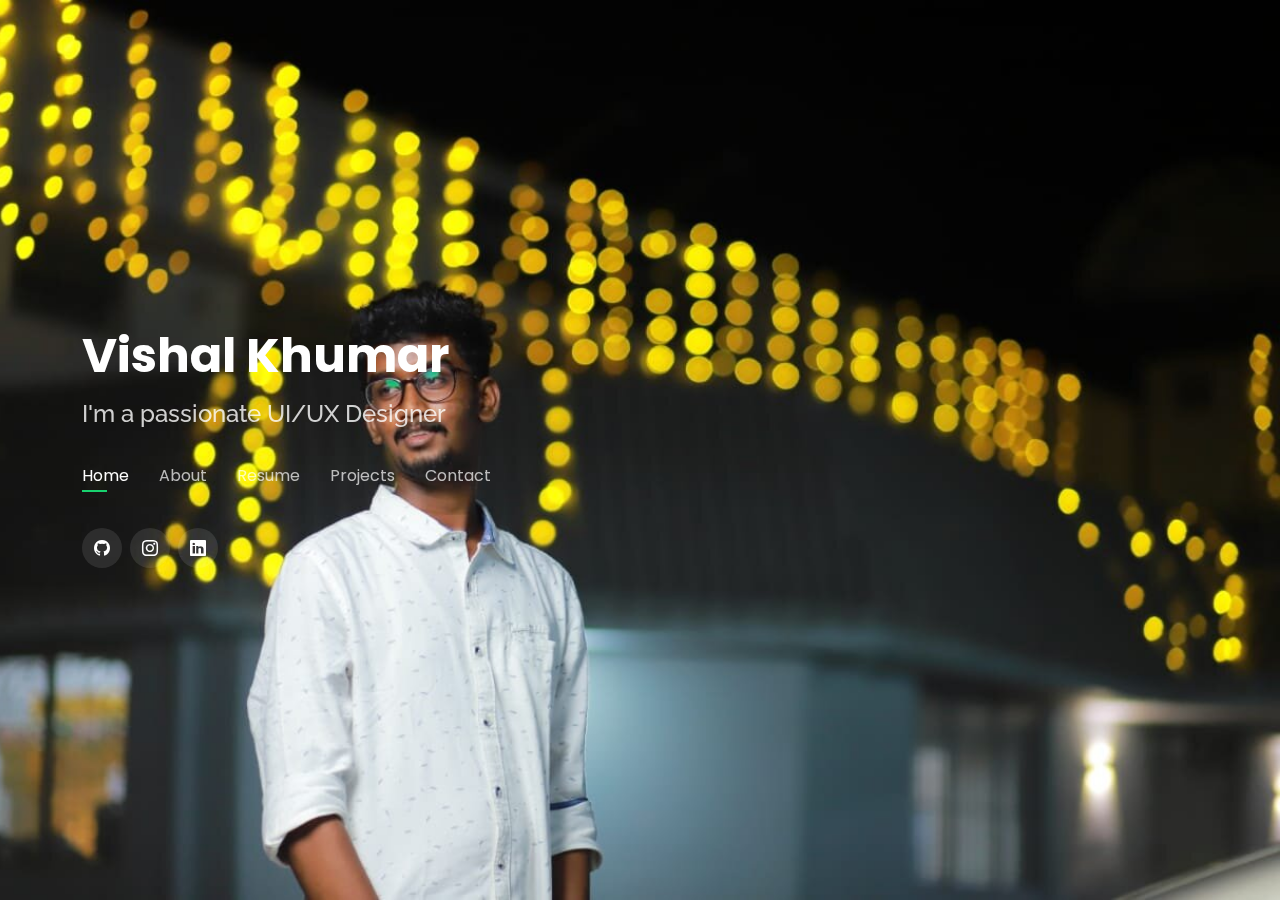
<file: index.html>
<!DOCTYPE html>
<html lang="en">

<head>
  <meta charset="utf-8">
  <meta content="width=device-width, initial-scale=1.0" name="viewport">

  <title>Vishal's Portfolio</title>
  <meta content="" name="description">
  <meta content="" name="keywords">

  <!-- Favicons -->
  <link href="img/favicon.png" rel="icon">
  <link href="img/apple-touch-icon.png" rel="apple-touch-icon">

  <!-- Google Fonts -->
  <link href="https://fonts.googleapis.com/css?family=Open+Sans:300,300i,400,400i,600,600i,700,700i|Raleway:300,300i,400,400i,500,500i,600,600i,700,700i|Poppins:300,300i,400,400i,500,500i,600,600i,700,700i" rel="stylesheet">

  <!-- Vendor CSS Files -->
  <link href="vendor/bootstrap/css/bootstrap.min.css" rel="stylesheet">
  <link href="vendor/bootstrap-icons/bootstrap-icons.css" rel="stylesheet">
  <link href="vendor/boxicons/css/boxicons.min.css" rel="stylesheet">
  <link href="vendor/glightbox/css/glightbox.min.css" rel="stylesheet">
  <link href="vendor/remixicon/remixicon.css" rel="stylesheet">
  <link href="vendor/swiper/swiper-bundle.min.css" rel="stylesheet">

  <!-- Template Main CSS File -->
  <link href="css/style.css" rel="stylesheet">

  <!-- =======================================================
  * Template Name: Personal - v4.9.1
  * Template URL: https://bootstrapmade.com/personal-free-resume-bootstrap-template/
  * Author: BootstrapMade.com
  * License: https://bootstrapmade.com/license/
  ======================================================== -->
</head>

<body>

  <!-- ======= Header ======= -->
  <header id="header">
    <div class="container">

      <h1><a href="index.html">Vishal Khumar</a></h1>
      <!-- Uncomment below if you prefer to use an image logo -->
      <!-- <a href="index.html" class="mr-auto"><img src="assets/img/logo.png" alt="" class="img-fluid"></a> -->
      <h2>I'm a passionate UI/UX Designer</h2>

      <nav id="navbar" class="navbar">
        <ul>
          <li><a class="nav-link active" href="#header">Home</a></li>
          <li><a class="nav-link" href="#about">About</a></li>
          <li><a class="nav-link" href="#resume">Resume</a></li>
          <!-- <li><a class="nav-link" href="#services">Projects</a></li> -->
          <li><a class="nav-link" href="#portfolio">Projects</a></li>
          <li><a class="nav-link" href="#contact">Contact</a></li>
        </ul>
        <i class="bi bi-list mobile-nav-toggle"></i>
      </nav><!-- .navbar -->

      <div class="social-links">
        <!-- <a href="#" class="twitter"><i class="bi bi-twitter"></i></a> -->
        <a href="https://github.com/VishalKhumar" class="github"><i class="bi bi-github"></i></a>
        <a href="https://www.instagram.com/__probe_lad__/" class="instagram"><i class="bi bi-instagram"></i></a>
        <a href="https://www.linkedin.com/in/vishal-khumar-r-a35a15218" class="linkedin"><i class="bi bi-linkedin"></i></a>
      </div>

    </div>
  </header><!-- End Header -->

  <!-- ======= About Section ======= -->
  <section id="about" class="about">

    <!-- ======= About Me ======= -->
    <div class="about-me container">

      <div class="section-title">
        <h2>About</h2>
        <p>Learn more about me</p>
      </div>

      <div class="row">
        <div class="col-lg-4" data-aos="fade-right">
          <img src="img/me.jpg" class="img-fluid" alt="">
        </div>
        <div class="col-lg-8 pt-4 pt-lg-0 content" data-aos="fade-left">
          <h3>UI/UX Designer</h3>
          <p class="fst-italic">
            <!-- Lorem ipsum dolor sit amet, consectetur adipiscing elit, sed do eiusmod tempor incididunt ut labore et dolore
            magna aliqua. -->
          </p>
          <div class="row">
            <div class="col-lg-6">
              <ul>
                <li><i class="bi bi-chevron-right"></i> <strong>Birthday:</strong> <span>23 SEP 2002</span></li>
                <!-- <li><i class="bi bi-chevron-right"></i> <strong>Website:</strong> <span>www.example.com</span></li> -->
                <li><i class="bi bi-chevron-right"></i> <strong>Phone:</strong> <span>+91 882 562 3488</span></li>
                <li><i class="bi bi-chevron-right"></i> <strong>City:</strong> <span>Coimbatore, TamilNadu, India</span></li>
              </ul>
            </div>
            <div class="col-lg-6">
              <ul>
                <li><i class="bi bi-chevron-right"></i> <strong>Age:</strong> <span>21</span></li>
                <li><i class="bi bi-chevron-right"></i> <strong>Degree:</strong> <span>Bachelor Of Engineering</span></li>
                <li><i class="bi bi-chevron-right"></i> <strong>Email:</strong> <span>vishalkhumar.007@gmail.com</span></li>
                <!-- <li><i class="bi bi-chevron-right"></i> <strong>Freelance:</strong> <span>Available</span></li> -->
              </ul>
            </div>
          </div>
          <p>
           Passionate UI designer dedicated to crafting captivating and user-centric interfaces. Striving to blend creativity with intuitive design, optimizing digital experiences. Seeking opportunities to contribute my skills and evolve within a collaborative, forward-thinking environment
          </p>
        </div>
      </div>

    </div><!-- End About Me -->

    <!-- ======= Counts ======= -->
    <!-- <div class="counts container">

      <div class="row">

        <div class="col-lg-3 col-md-6">
          <div class="count-box">
            <i class="bi bi-emoji-smile"></i>
            <span data-purecounter-start="0" data-purecounter-end="232" data-purecounter-duration="1" class="purecounter"></span>
            <p>Happy Clients</p>
          </div>
        </div>

        <div class="col-lg-3 col-md-6 mt-5 mt-md-0">
          <div class="count-box">
            <i class="bi bi-journal-richtext"></i>
            <span data-purecounter-start="0" data-purecounter-end="521" data-purecounter-duration="1" class="purecounter"></span>
            <p>Projects</p>
          </div>
        </div>

        <div class="col-lg-3 col-md-6 mt-5 mt-lg-0">
          <div class="count-box">
            <i class="bi bi-headset"></i>
            <span data-purecounter-start="0" data-purecounter-end="1463" data-purecounter-duration="1" class="purecounter"></span>
            <p>Hours Of Support</p>
          </div>
        </div>

        <div class="col-lg-3 col-md-6 mt-5 mt-lg-0">
          <div class="count-box">
            <i class="bi bi-award"></i>
            <span data-purecounter-start="0" data-purecounter-end="24" data-purecounter-duration="1" class="purecounter"></span>
            <p>Awards</p>
          </div>
        </div>

      </div>

    </div>End Counts -->

    <!-- ======= Skills  ======= -->
    <div class="skills container">

      <div class="section-title">
        <h2>Skills</h2>
      </div>

      <div class="row skills-content">

        <div class="col-lg-6">

          <div class="progress">
            <span class="skill">HTML <i class="val">60%</i></span>
            <div class="progress-bar-wrap">
              <div class="progress-bar" role="progressbar" aria-valuenow="60" aria-valuemin="0" aria-valuemax="100"></div>
            </div>
          </div>

          <div class="progress">
            <span class="skill">CSS <i class="val">60%</i></span>
            <div class="progress-bar-wrap">
              <div class="progress-bar" role="progressbar" aria-valuenow="60" aria-valuemin="0" aria-valuemax="100"></div>
            </div>
          </div>

          <div class="progress">
            <span class="skill">Figma <i class="val">75%</i></span>
            <div class="progress-bar-wrap">
              <div class="progress-bar" role="progressbar" aria-valuenow="75" aria-valuemin="0" aria-valuemax="100"></div>
            </div>
          </div>

        </div>

        <div class="col-lg-6">

          <div class="progress">
            <span class="skill">Adobe Illustrator <i class="val">65%</i></span>
            <div class="progress-bar-wrap">
              <div class="progress-bar" role="progressbar" aria-valuenow="65" aria-valuemin="0" aria-valuemax="100"></div>
            </div>
          </div>

          <div class="progress">
            <span class="skill">Photoshop <i class="val">55%</i></span>
            <div class="progress-bar-wrap">
              <div class="progress-bar" role="progressbar" aria-valuenow="55" aria-valuemin="0" aria-valuemax="100"></div>
            </div>
          </div>

        </div>

      </div>

    </div><!-- End Skills -->

    <!-- ======= Interests ======= -->
    <!-- <div class="interests container">

      <div class="section-title">
        <h2>Interests</h2>
      </div>

      <div class="row">
        <div class="col-lg-3 col-md-4">
          <div class="icon-box">
            <i class="ri-store-line" style="color: #ffbb2c;"></i>
            <h3></h3>
          </div>
        </div>
        <div class="col-lg-3 col-md-4 mt-4 mt-md-0">
          <div class="icon-box">
            <i class="ri-bar-chart-box-line" style="color: #5578ff;"></i>
            <h3>Dolor Sitema</h3>
          </div>
        </div>
        <div class="col-lg-3 col-md-4 mt-4 mt-md-0">
          <div class="icon-box">
            <i class="ri-calendar-todo-line" style="color: #e80368;"></i>
            <h3>Sed perspiciatis</h3>
          </div>
        </div>
        <div class="col-lg-3 col-md-4 mt-4 mt-lg-0">
          <div class="icon-box">
            <i class="ri-paint-brush-line" style="color: #e361ff;"></i>
            <h3>Magni Dolores</h3>
          </div>
        </div>
        <div class="col-lg-3 col-md-4 mt-4">
          <div class="icon-box">
            <i class="ri-database-2-line" style="color: #47aeff;"></i>
            <h3>Nemo Enim</h3>
          </div>
        </div>
        <div class="col-lg-3 col-md-4 mt-4">
          <div class="icon-box">
            <i class="ri-gradienter-line" style="color: #ffa76e;"></i>
            <h3>Eiusmod Tempor</h3>
          </div>
        </div>
        <div class="col-lg-3 col-md-4 mt-4">
          <div class="icon-box">
            <i class="ri-file-list-3-line" style="color: #11dbcf;"></i>
            <h3>Midela Teren</h3>
          </div>
        </div>
        <div class="col-lg-3 col-md-4 mt-4">
          <div class="icon-box">
            <i class="ri-price-tag-2-line" style="color: #4233ff;"></i>
            <h3>Pira Neve</h3>
          </div>
        </div>
        <div class="col-lg-3 col-md-4 mt-4">
          <div class="icon-box">
            <i class="ri-anchor-line" style="color: #b2904f;"></i>
            <h3>Dirada Pack</h3>
          </div>
        </div>
        <div class="col-lg-3 col-md-4 mt-4">
          <div class="icon-box">
            <i class="ri-disc-line" style="color: #b20969;"></i>
            <h3>Moton Ideal</h3>
          </div>
        </div>
        <div class="col-lg-3 col-md-4 mt-4">
          <div class="icon-box">
            <i class="ri-base-station-line" style="color: #ff5828;"></i>
            <h3>Verdo Park</h3>
          </div>
        </div>
        <div class="col-lg-3 col-md-4 mt-4">
          <div class="icon-box">
            <i class="ri-fingerprint-line" style="color: #29cc61;"></i>
            <h3>Flavor Nivelanda</h3>
          </div>
        </div>
      </div>

    </div>End Interests -->

    <!-- ======= Testimonials ======= -->
     <!-- <div class="testimonials container"> -->

      <div class="section-title">
      <!--  <h2>Testimonials</h2>
      </div>

      <div class="testimonials-slider swiper" data-aos="fade-up" data-aos-delay="100">
        <div class="swiper-wrapper">

          <div class="swiper-slide">
            <div class="testimonial-item">
              <p>
                <i class="bx bxs-quote-alt-left quote-icon-left"></i>
                Proin iaculis purus consequat sem cure digni ssim donec porttitora entum suscipit rhoncus. Accusantium quam, ultricies eget id, aliquam eget nibh et. Maecen aliquam, risus at semper.
                <i class="bx bxs-quote-alt-right quote-icon-right"></i>
              </p>
              <img src="assets/img/testimonials/testimonials-1.jpg" class="testimonial-img" alt="">
              <h3>Saul Goodman</h3>
              <h4>Ceo &amp; Founder</h4>
            </div>
          </div> End testimonial item-->

          <!-- <div class="swiper-slide">
            <div class="testimonial-item">
              <p>
                <i class="bx bxs-quote-alt-left quote-icon-left"></i>
                Export tempor illum tamen malis malis eram quae irure esse labore quem cillum quid cillum eram malis quorum velit fore eram velit sunt aliqua noster fugiat irure amet legam anim culpa.
                <i class="bx bxs-quote-alt-right quote-icon-right"></i>
              </p>
              <img src="assets/img/testimonials/testimonials-2.jpg" class="testimonial-img" alt="">
              <h3>Sara Wilsson</h3>
              <h4>Designer</h4>
            </div>
          </div>End testimonial item -->

          <!-- <div class="swiper-slide">
            <div class="testimonial-item">
              <p>
                <i class="bx bxs-quote-alt-left quote-icon-left"></i>
                Enim nisi quem export duis labore cillum quae magna enim sint quorum nulla quem veniam duis minim tempor labore quem eram duis noster aute amet eram fore quis sint minim.
                <i class="bx bxs-quote-alt-right quote-icon-right"></i>
              </p>
              <img src="assets/img/testimonials/testimonials-3.jpg" class="testimonial-img" alt="">
              <h3>Jena Karlis</h3>
              <h4>Store Owner</h4>
            </div>
          </div>End testimonial item -->

          <!-- <div class="swiper-slide">
            <div class="testimonial-item">
              <p>
                <i class="bx bxs-quote-alt-left quote-icon-left"></i>
                Fugiat enim eram quae cillum dolore dolor amet nulla culpa multos export minim fugiat minim velit minim dolor enim duis veniam ipsum anim magna sunt elit fore quem dolore labore illum veniam.
                <i class="bx bxs-quote-alt-right quote-icon-right"></i>
              </p>
              <img src="assets/img/testimonials/testimonials-4.jpg" class="testimonial-img" alt="">
              <h3>Matt Brandon</h3>
              <h4>Freelancer</h4>
            </div>
          </div>End testimonial item -->

          <!-- <div class="swiper-slide">
            <div class="testimonial-item">
              <p>
                <i class="bx bxs-quote-alt-left quote-icon-left"></i>
                Quis quorum aliqua sint quem legam fore sunt eram irure aliqua veniam tempor noster veniam enim culpa labore duis sunt culpa nulla illum cillum fugiat legam esse veniam culpa fore nisi cillum quid.
                <i class="bx bxs-quote-alt-right quote-icon-right"></i>
              </p>
              <img src="assets/img/testimonials/testimonials-5.jpg" class="testimonial-img" alt="">
              <h3>John Larson</h3>
              <h4>Entrepreneur</h4>
            </div>
          </div>End testimonial item -->

        <!-- </div>
        <div class="swiper-pagination"></div>
      </div>

      <div class="owl-carousel testimonials-carousel">

      </div>

    </div> End Testimonials  -->

  </section><!--End About Section --> 

  <!-- ======= Resume Section ======= -->
  <section id="resume" class="resume">
    <div class="container">

      <div class="section-title">
        <h2>Resume</h2>
        <p>Check My Resume</p>
      </div>

      <div class="row">
        <div class="col-lg-6">
          <h3 class="resume-title">Sumary</h3>
          <div class="resume-item pb-0">
            <h4>Vishal</h4>
            <p><em>Looking for a chance in a company that helps me give my absolute best and enhance my abilities in the engineering field.I will do my best to meet the expectations of the company.</em></p>
            <p>
            <ul>
              <li>Rajapalayam, TamilNadu, India</li>
              <li>+91 882 562 3488</li>
              <li>vishalkhumar.007@gmail.com</li>
            </ul>
            </p>
          </div>
          <div class="resume-item pb-0">
            <h4><a download="Vishal.pdf" href="assets/Vishal.pdf">Download CV</a></h4>
            <!-- <h4>Graphic design specialist</h4>
            <h5>2017 - 2018</h5>
            <p><em>Stepping Stone Advertising, New York, NY</em></p>
            <p>
            <ul>
              <li>Developed numerous marketing programs (logos, brochures,infographics, presentations, and advertisements).</li>
              <li>Managed up to 5 projects or tasks at a given time while under pressure</li>
              <li>Recommended and consulted with clients on the most appropriate graphic design</li>
              <li>Created 4+ design presentations and proposals a month for clients and account managers</li> -->
            </ul>
            </p>
          </div>

          <h3 class="resume-title">Education</h3>
          <div class="resume-item">
            <h4>Bachelor Of Engineering</h4>
            <h5>2020 - 2024</h5>
            <p><em>Sri Eshwar College Of Engineering</em></p>
            <p>CGPA : 8.85</p>
          </div>
          <div class="resume-item">
            <h4>Higher Secondary Education</h4>
            <h5>2019 - 2020</h5>
            <p><em>N.A.Annaparaja Memorial Higher Secondary School</em></p>
            <p>Percentage : 65%</p>
          </div>
        </div>
        <div class="col-lg-6">
          <!-- <h3 class="resume-title">Professional Experience</h3> -->
          <div class="resume-item pb-0">
            <h4>Secondary Education</h4>
            <h5>2017 - 2018</h5>
            <p><em>S.L.R.Rotary Vidyalaya Matric School </em></p>
            <p>Percentage : 75%</p>
            <ul>
              <!-- <li>Lead in the design, development, and implementation of the graphic, layout, and production communication materials</li>
              <li>Delegate tasks to the 7 members of the design team and provide counsel on all aspects of the project. </li>
              <li>Supervise the assessment of all graphic materials in order to ensure quality and accuracy of the design</li>
              <li>Oversee the efficient use of production project budgets ranging from $2,000 - $25,000</li> -->
            </ul>
            </p>
          </div>
          
        </div>
      </div>

    </div>
  </section><!-- End Resume Section -->

  <!-- ======= Services Section ======= -->
  <section id="Projects" class="services">
    <div class="container">

      <div class="section-title">
        <h2>Projects</h2>
        <p>My Projects</p>
      </div>

      <div class="row">
        <div class="col-lg-4 col-md-6 d-flex align-items-stretch">
          <div class="icon-box">
            <div class="icon"><i class="bx bxl-dribbble"></i></div>
            <h4><a href="">Lorem Ipsum</a></h4>
            <p>Voluptatum deleniti atque corrupti quos dolores et quas molestias excepturi</p>
          </div>
        </div>

        <div class="col-lg-4 col-md-6 d-flex align-items-stretch mt-4 mt-md-0">
          <div class="icon-box">
            <div class="icon"><i class="bx bx-file"></i></div>
            <h4><a href="">Sed ut perspiciatis</a></h4>
            <p>Duis aute irure dolor in reprehenderit in voluptate velit esse cillum dolore</p>
          </div>
        </div>

        <div class="col-lg-4 col-md-6 d-flex align-items-stretch mt-4 mt-lg-0">
          <div class="icon-box">
            <div class="icon"><i class="bx bx-tachometer"></i></div>
            <h4><a href="">Magni Dolores</a></h4>
            <p>Excepteur sint occaecat cupidatat non proident, sunt in culpa qui officia</p>
          </div>
        </div>

        <div class="col-lg-4 col-md-6 d-flex align-items-stretch mt-4">
          <div class="icon-box">
            <div class="icon"><i class="bx bx-world"></i></div>
            <h4><a href="">Nemo Enim</a></h4>
            <p>At vero eos et accusamus et iusto odio dignissimos ducimus qui blanditiis</p>
          </div>
        </div>

        <div class="col-lg-4 col-md-6 d-flex align-items-stretch mt-4">
          <div class="icon-box">
            <div class="icon"><i class="bx bx-slideshow"></i></div>
            <h4><a href="">Dele cardo</a></h4>
            <p>Quis consequatur saepe eligendi voluptatem consequatur dolor consequuntur</p>
          </div>
        </div>

        <div class="col-lg-4 col-md-6 d-flex align-items-stretch mt-4">
          <div class="icon-box">
            <div class="icon"><i class="bx bx-arch"></i></div>
            <h4><a href="">Divera don</a></h4>
            <p>Modi nostrum vel laborum. Porro fugit error sit minus sapiente sit aspernatur</p>
          </div>
        </div>

      </div>

    </div>
  </section><!-- End Services Section -->

  <!-- ======= Portfolio Section ======= -->
  <section id="portfolio" class="portfolio">
    <div class="container">

      <div class="section-title">
        <h2>Portfolio</h2>
        <p>My Works</p>
      </div>

      <div class="row">
        <div class="col-lg-12 d-flex justify-content-center">
          <ul id="portfolio-flters">
            <li data-filter="*" class="filter-active">All</li>
            <li data-filter=".filter-app">App</li>
            <li data-filter=".filter-web">Web</li>
          </ul>
        </div>
      </div>

      <div class="row portfolio-container">

        <div class="col-lg-4 col-md-6 portfolio-item filter-app">
          <div class="portfolio-wrap">
            <img src="img/portfolio/portfolio-1.jpg" class="img-fluid" alt="">
            <div class="portfolio-info">
              <h4>Personal Website</h4>
              <p>Web</p>
              <div class="portfolio-links">
                <a href="img/portfolio/portfolio-1.jpg" data-gallery="portfolioGallery" class="portfolio-lightbox" title="App 1"><i class="bx bx-plus"></i></a>
                <a href="portfolio-details.html" data-gallery="portfolioDetailsGallery" data-glightbox="type: external" class="portfolio-details-lightbox" title="Portfolio Details"><i class="bx bx-link"></i></a>
              </div>
            </div>
          </div>
        </div>

        <div class="col-lg-4 col-md-6 portfolio-item filter-web">
          <div class="portfolio-wrap">
            <img src="img/portfolio/portfolio-2.jpg" class="img-fluid" alt="">
            <div class="portfolio-info">
              <h4>Web 3</h4>
              <p>Web</p>
              <div class="portfolio-links">
                <a href="img/portfolio/portfolio-2.jpg" data-gallery="portfolioGallery" class="portfolio-lightbox" title="Web 3"><i class="bx bx-plus"></i></a>
                <a href="portfolio-details.html" data-gallery="portfolioDetailsGallery" data-glightbox="type: external" class="portfolio-details-lightbox" title="Portfolio Details"><i class="bx bx-link"></i></a>
              </div>
            </div>
          </div>
        </div>

        <!-- <div class="col-lg-4 col-md-6 portfolio-item filter-app">
          <div class="portfolio-wrap">
            <img src="assets/img/portfolio/portfolio-3.jpg" class="img-fluid" alt="">
            <div class="portfolio-info">
              <h4>App 2</h4>
              <p>App</p>
              <div class="portfolio-links">
                <a href="assets/img/portfolio/portfolio-3.jpg" data-gallery="portfolioGallery" class="portfolio-lightbox" title="App 2"><i class="bx bx-plus"></i></a>
                <a href="portfolio-details.html" data-gallery="portfolioDetailsGallery" data-glightbox="type: external" class="portfolio-details-lightbox" title="Portfolio Details"><i class="bx bx-link"></i></a>
              </div>
            </div>
          </div>
        </div> -->

        <!-- <div class="col-lg-4 col-md-6 portfolio-item filter-card">
          <div class="portfolio-wrap">
            <img src="assets/img/portfolio/portfolio-4.jpg" class="img-fluid" alt="">
            <div class="portfolio-info">
              <h4>Card 2</h4>
              <p>Card</p>
              <div class="portfolio-links">
                <a href="assets/img/portfolio/portfolio-4.jpg" data-gallery="portfolioGallery" class="portfolio-lightbox" title="Card 2"><i class="bx bx-plus"></i></a>
                <a href="portfolio-details.html" data-gallery="portfolioDetailsGallery" data-glightbox="type: external" class="portfolio-details-lightbox" title="Portfolio Details"><i class="bx bx-link"></i></a>
              </div>
            </div>
          </div>
        </div>

        <div class="col-lg-4 col-md-6 portfolio-item filter-web">
          <div class="portfolio-wrap">
            <img src="assets/img/portfolio/portfolio-5.jpg" class="img-fluid" alt="">
            <div class="portfolio-info">
              <h4>Web 2</h4>
              <p>Web</p>
              <div class="portfolio-links">
                <a href="assets/img/portfolio/portfolio-5.jpg" data-gallery="portfolioGallery" class="portfolio-lightbox" title="Web 2"><i class="bx bx-plus"></i></a>
                <a href="portfolio-details.html" data-gallery="portfolioDetailsGallery" data-glightbox="type: external" class="portfolio-details-lightbox" title="Portfolio Details"><i class="bx bx-link"></i></a>
              </div>
            </div>
          </div>
        </div>

        <div class="col-lg-4 col-md-6 portfolio-item filter-app">
          <div class="portfolio-wrap">
            <img src="assets/img/portfolio/portfolio-6.jpg" class="img-fluid" alt="">
            <div class="portfolio-info">
              <h4>App 3</h4>
              <p>App</p>
              <div class="portfolio-links">
                <a href="assets/img/portfolio/portfolio-6.jpg" data-gallery="portfolioGallery" class="portfolio-lightbox" title="App 3"><i class="bx bx-plus"></i></a>
                <a href="portfolio-details.html" data-gallery="portfolioDetailsGallery" data-glightbox="type: external" class="portfolio-details-lightbox" title="Portfolio Details"><i class="bx bx-link"></i></a>
              </div>
            </div>
          </div>
        </div>

        <div class="col-lg-4 col-md-6 portfolio-item filter-card">
          <div class="portfolio-wrap">
            <img src="assets/img/portfolio/portfolio-7.jpg" class="img-fluid" alt="">
            <div class="portfolio-info">
              <h4>Card 1</h4>
              <p>Card</p>
              <div class="portfolio-links">
                <a href="assets/img/portfolio/portfolio-7.jpg" data-gallery="portfolioGallery" class="portfolio-lightbox" title="Card 1"><i class="bx bx-plus"></i></a>
                <a href="portfolio-details.html" data-gallery="portfolioDetailsGallery" data-glightbox="type: external" class="portfolio-details-lightbox" title="Portfolio Details"><i class="bx bx-link"></i></a>
              </div>
            </div>
          </div>
        </div>

        <div class="col-lg-4 col-md-6 portfolio-item filter-card">
          <div class="portfolio-wrap">
            <img src="assets/img/portfolio/portfolio-8.jpg" class="img-fluid" alt="">
            <div class="portfolio-info">
              <h4>Card 3</h4>
              <p>Card</p>
              <div class="portfolio-links">
                <a href="assets/img/portfolio/portfolio-8.jpg" data-gallery="portfolioGallery" class="portfolio-lightbox" title="Card 3"><i class="bx bx-plus"></i></a>
                <a href="portfolio-details.html" data-gallery="portfolioDetailsGallery" data-glightbox="type: external" class="portfolio-details-lightbox" title="Portfolio Details"><i class="bx bx-link"></i></a>
              </div>
            </div>
          </div>
        </div>

        <div class="col-lg-4 col-md-6 portfolio-item filter-web">
          <div class="portfolio-wrap">
            <img src="assets/img/portfolio/portfolio-9.jpg" class="img-fluid" alt="">
            <div class="portfolio-info">
              <h4>Web 3</h4>
              <p>Web</p>
              <div class="portfolio-links">
                <a href="assets/img/portfolio/portfolio-9.jpg" data-gallery="portfolioGallery" class="portfolio-lightbox" title="Web 3"><i class="bx bx-plus"></i></a>
                <a href="portfolio-details.html" data-gallery="portfolioDetailsGallery" data-glightbox="type: external" class="portfolio-details-lightbox" title="Portfolio Details"><i class="bx bx-link"></i></a>
              </div>
            </div>
          </div>
        </div>

      </div>

    </div> -->
  </section><!-- End Portfolio Section -->

  <!-- ======= Contact Section ======= -->
  <section id="contact" class="contact">
    <div class="container">

      <div class="section-title">
        <h2>Contact</h2>
        <p>Contact Me</p>
      </div>

      <div class="row mt-2">

        <div class="col-md-6 d-flex align-items-stretch">
          <div class="info-box">
            <i class="bx bx-map"></i>
            <h3>My Address</h3>
            <p>Rajapalayam,TamilNadu, India</p>
          </div>
        </div>

        <div class="col-md-6 mt-4 mt-md-0 d-flex align-items-stretch">
          <div class="info-box">
            <i class="bx bx-share-alt"></i>
            <h3>Social Profiles</h3>
            <div class="social-links">
              <!-- <a href="#" class="twitter"><i class="bi bi-twitter"></i></a> -->
              <a href="https://github.com/VishalKhumar" class="github"><i class="bi bi-github"></i></a>
              <a href="https://www.instagram.com/__probe_lad__/" class="instagram"><i class="bi bi-instagram"></i></a>
              <!-- <a href="#" class="google-plus"><i class="bi bi-skype"></i></a> -->
              <a href="https://www.linkedin.com/in/vishal-khumar-r-a35a15218" class="linkedin"><i class="bi bi-linkedin"></i></a>
            </div>
          </div>
        </div>

        <div class="col-md-6 mt-4 d-flex align-items-stretch">
          <div class="info-box">
            <i class="bx bx-envelope"></i>
            <h3>Email </h3>
            <p>vishalkhumar.007@gmail.com</p>
          </div>
        </div>
        <div class="col-md-6 mt-4 d-flex align-items-stretch">
          <div class="info-box">
            <i class="bx bx-phone-call"></i>
            <h3>Call </h3>
            <p>+91 882 562 3488</p>
          </div>
        </div>
      </div>

      <form action="forms/contact.php" method="post" role="form" class="php-email-form mt-4">
        <div class="row">
          <div class="col-md-6 form-group">
            <input type="text" name="name" class="form-control" id="name" placeholder="Your Name" required>
          </div>
          <div class="col-md-6 form-group mt-3 mt-md-0">
            <input type="email" class="form-control" name="email" id="email" placeholder="Your Email" required>
          </div>
        </div>
        <div class="form-group mt-3">
          <input type="text" class="form-control" name="subject" id="subject" placeholder="Subject" required>
        </div>
        <div class="form-group mt-3">
          <textarea class="form-control" name="message" rows="5" placeholder="Message" required></textarea>
        </div>
        <div class="my-3">
          <div class="loading">Loading</div>
          <div class="error-message"></div>
          <div class="sent-message">Your message has been sent. Thank you!</div>
        </div>
        <div class="text-center"><button type="submit">Send Message</button></div>
      </form>

    </div>
  </section><!-- End Contact Section -->

  

  <!-- Vendor JS Files -->
  <script src="vendor/purecounter/purecounter_vanilla.js"></script>
  <script src="vendor/bootstrap/js/bootstrap.bundle.min.js"></script>
  <script src="vendor/glightbox/js/glightbox.min.js"></script>
  <script src="vendor/isotope-layout/isotope.pkgd.min.js"></script>
  <script src="vendor/swiper/swiper-bundle.min.js"></script>
  <script src="vendor/waypoints/noframework.waypoints.js"></script>
  <script src="vendor/php-email-form/validate.js"></script>

  <!-- Template Main JS File -->
  <script src="js/main.js"></script>

</body>

</html>
</file>
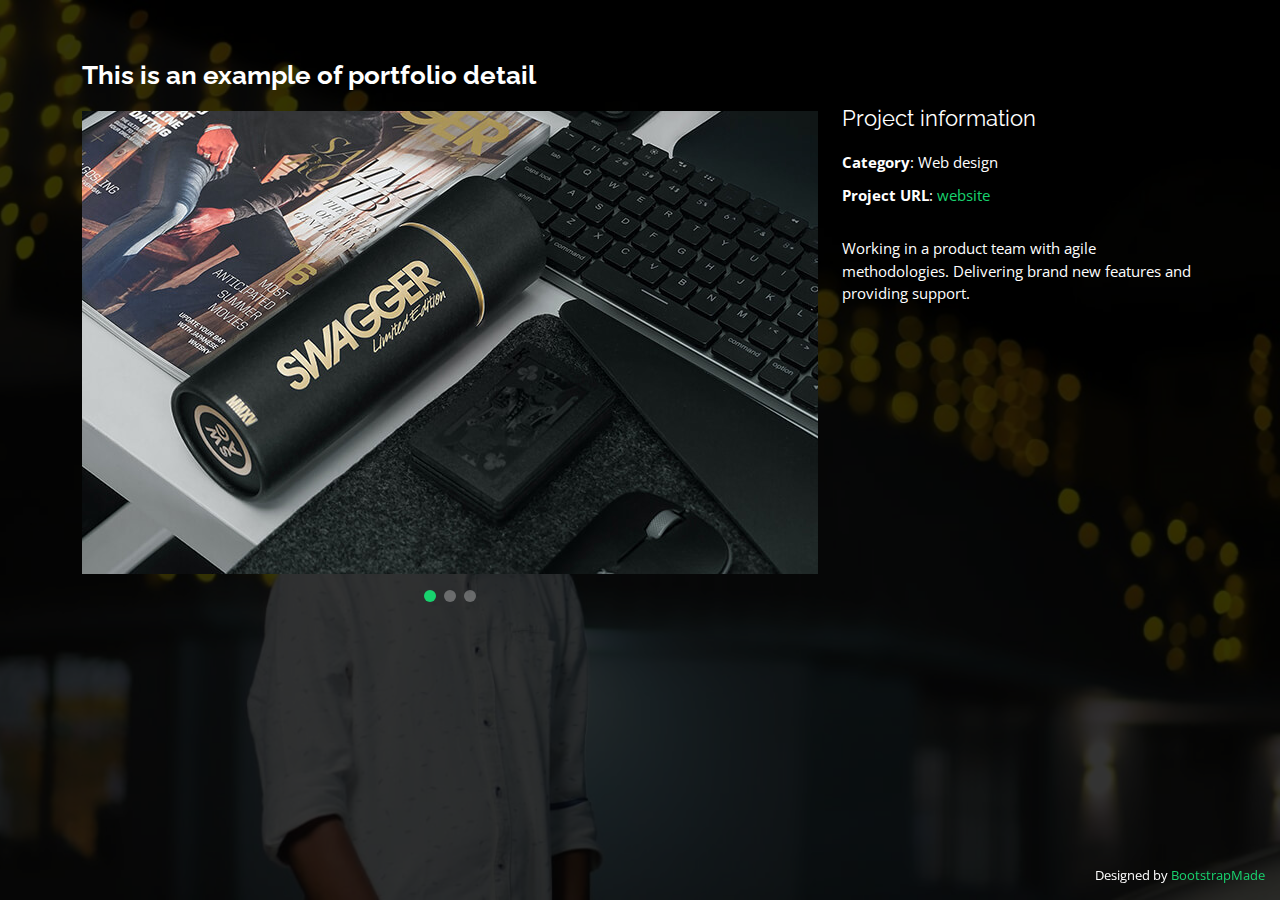
<file: portfolio-details.html>
<!DOCTYPE html>
<html lang="en">

<head>
  <meta charset="utf-8">
  <meta content="width=device-width, initial-scale=1.0" name="viewport">

  <title>Portfolio Details - Personal Bootstrap Template</title>
  <meta content="" name="description">
  <meta content="" name="keywords">

  <!-- Favicons -->
  <link href="img/favicon.png" rel="icon">
  <link href="img/apple-touch-icon.png" rel="apple-touch-icon">

  <!-- Google Fonts -->
  <link href="https://fonts.googleapis.com/css?family=Open+Sans:300,300i,400,400i,600,600i,700,700i|Raleway:300,300i,400,400i,500,500i,600,600i,700,700i|Poppins:300,300i,400,400i,500,500i,600,600i,700,700i" rel="stylesheet">

  <!-- Vendor CSS Files -->
  <link href="vendor/bootstrap/css/bootstrap.min.css" rel="stylesheet">
  <link href="vendor/bootstrap-icons/bootstrap-icons.css" rel="stylesheet">
  <link href="vendor/boxicons/css/boxicons.min.css" rel="stylesheet">
  <link href="vendor/glightbox/css/glightbox.min.css" rel="stylesheet">
  <link href="vendor/remixicon/remixicon.css" rel="stylesheet">
  <link href="vendor/swiper/swiper-bundle.min.css" rel="stylesheet">

  <!-- Template Main CSS File -->
  <link href="css/style.css" rel="stylesheet">

  <!-- =======================================================
  * Template Name: Personal - v4.9.1
  * Template URL: https://bootstrapmade.com/personal-free-resume-bootstrap-template/
  * Author: BootstrapMade.com
  * License: https://bootstrapmade.com/license/
  ======================================================== -->
</head>

<body>

  <main id="main">

    <!-- ======= Portfolio Details ======= -->
    <div id="portfolio-details" class="portfolio-details">
      <div class="container">

        <div class="row">

          <div class="col-lg-8">
            <h2 class="portfolio-title">This is an example of portfolio detail</h2>

            <div class="portfolio-details-slider swiper">
              <div class="swiper-wrapper align-items-center">

                <div class="swiper-slide">
                  <img src="img/portfolio/portfolio-details-1.jpg" alt="">
                </div>

                <div class="swiper-slide">
                  <img src="img/portfolio/portfolio-details-2.jpg" alt="">
                </div>

                <div class="swiper-slide">
                  <img src="img/portfolio/portfolio-details-3.jpg" alt="">
                </div>

              </div>
              <div class="swiper-pagination"></div>
            </div>

          </div>

          <div class="col-lg-4 portfolio-info">
            <h3>Project information</h3>
            <ul>
              <li><strong>Category</strong>: Web design</li>
              <!-- <li><strong>Client</strong>: ASU Company</li> -->
              <!-- <li><strong>Project date</strong>: 01 March, 2020</li> -->
              <li><strong>Project URL</strong>: <a href="https://github.com/VishalKhumar/projects">website</a></li>
            </ul>

            <p>
             Working in a product team with agile methodologies.
             Delivering brand new features and providing support.
            </p>
          </div>

        </div>

      </div>
    </div><!-- End Portfolio Details -->

  </main><!-- End #main -->

  <div class="credits">
    <!-- All the links in the footer should remain intact. -->
    <!-- You can delete the links only if you purchased the pro version. -->
    <!-- Licensing information: https://bootstrapmade.com/license/ -->
    <!-- Purchase the pro version with working PHP/AJAX contact form: https://bootstrapmade.com/personal-free-resume-bootstrap-template/ -->
    Designed by <a href="https://bootstrapmade.com/">BootstrapMade</a>
  </div>

  <!-- Vendor JS Files -->
  <script src="vendor/purecounter/purecounter_vanilla.js"></script>
  <script src="vendor/bootstrap/js/bootstrap.bundle.min.js"></script>
  <script src="vendor/glightbox/js/glightbox.min.js"></script>
  <script src="vendor/isotope-layout/isotope.pkgd.min.js"></script>
  <script src="vendor/swiper/swiper-bundle.min.js"></script>
  <script src="vendor/waypoints/noframework.waypoints.js"></script>
  <script src="vendor/php-email-form/validate.js"></script>

  <!-- Template Main JS File -->
  <script src="js/main.js"></script>

</body>

</html>
</file>
<file: css/style.css>
/**
* Template Name: Personal - v4.9.1
* Template URL: https://bootstrapmade.com/personal-free-resume-bootstrap-template/
* Author: BootstrapMade.com
* License: https://bootstrapmade.com/license/
*/

/*--------------------------------------------------------------
# General
--------------------------------------------------------------*/
body::-webkit-scrollbar{
  display:none;
}

body {
  font-family: "Open Sans", sans-serif;
  background-color: #040404;
  color: #fff;
  position: relative;
  background: transparent;
}

body::before {
  content: "";
  position: fixed;
  background: #040404 url("../img/bg.jpg") top right no-repeat;
  background-size: cover;
  left: 0;
  right: 0;
  top: 0;
  height: 100vh;
  z-index: -1;
}

@media (min-width: 1024px) {
  body::before {
    background-attachment: fixed;
  }
}

a {
  color: #18d26e;
  text-decoration: none;
}

a:hover {
  color: #35e888;
  text-decoration: none;
}

h1,
h2,
h3,
h4,
h5,
h6 {
  font-family: "Raleway", sans-serif;
}

/*--------------------------------------------------------------
# Header
--------------------------------------------------------------*/
#header {
  transition: ease-in-out 0.3s;
  position: relative;
  height: 100vh;
  display: flex;
  align-items: center;
  z-index: 997;
  overflow-y: auto;
}

#header * {
  transition: ease-in-out 0.3s;
}

#header h1 {
  font-size: 48px;
  margin: 0;
  padding: 0;
  line-height: 1;
  font-weight: 700;
  font-family: "Poppins", sans-serif;
}

#header h1 a,
#header h1 a:hover {
  color: #fff;
  line-height: 1;
  display: inline-block;
}

#header h2 {
  font-size: 24px;
  margin-top: 20px;
  color: rgba(255, 255, 255, 0.8);
}

#header h2 span {
  color: #fff;
  border-bottom: 2px solid #18d26e;
  padding-bottom: 6px;
}

#header img {
  padding: 0;
  margin: 0;
}

#header .social-links {
  margin-top: 40px;
  display: flex;
}

#header .social-links a {
  font-size: 16px;
  display: flex;
  justify-content: center;
  align-items: center;
  background: rgba(255, 255, 255, 0.1);
  color: #fff;
  line-height: 1;
  margin-right: 8px;
  border-radius: 50%;
  width: 40px;
  height: 40px;
}

#header .social-links a:hover {
  background: #18d26e;
}

@media (max-width: 992px) {
  #header h1 {
    font-size: 36px;
  }

  #header h2 {
    font-size: 20px;
    line-height: 30px;
  }

  #header .social-links {
    margin-top: 15px;
  }

  #header .container {
    display: flex;
    flex-direction: column;
    align-items: center;
  }
}

/* Header Top */
#header.header-top {
  height: 80px;
  position: fixed;
  left: 0;
  top: 0;
  right: 0;
  background: rgba(0, 0, 0, 0.9);
}

#header.header-top .social-links,
#header.header-top h2 {
  display: none;
}

#header.header-top h1 {
  margin-right: auto;
  font-size: 36px;
}

#header.header-top .container {
  display: flex;
  align-items: center;
}

#header.header-top .navbar {
  margin: 0;
}

@media (max-width: 768px) {
  #header.header-top {
    height: 60px;
  }

  #header.header-top h1 {
    font-size: 26px;
  }
}

/*--------------------------------------------------------------
# Navigation Menu
--------------------------------------------------------------*/
/**
* Desktop Navigation 
*/
.navbar {
  padding: 0;
  margin-top: 35px;
}

.navbar ul {
  margin: 0;
  padding: 0;
  display: flex;
  list-style: none;
  align-items: center;
}

.navbar li {
  position: relative;
}

.navbar li+li {
  margin-left: 30px;
}

.navbar a,
.navbar a:focus {
  display: flex;
  align-items: center;
  justify-content: space-between;
  padding: 0;
  font-family: "Poppins", sans-serif;
  font-size: 16px;
  font-weight: 400;
  color: rgba(255, 255, 255, 0.7);
  white-space: nowrap;
  transition: 0.3s;
}

.navbar a i,
.navbar a:focus i {
  font-size: 12px;
  line-height: 0;
  margin-left: 5px;
}

.navbar a:before {
  content: "";
  position: absolute;
  width: 0;
  height: 2px;
  bottom: -4px;
  left: 0;
  background-color: #18d26e;
  visibility: hidden;
  width: 0px;
  transition: all 0.3s ease-in-out 0s;
}

.navbar a:hover:before,
.navbar li:hover>a:before,
.navbar .active:before {
  visibility: visible;
  width: 25px;
}

.navbar a:hover,
.navbar .active,
.navbar .active:focus,
.navbar li:hover>a {
  color: #fff;
}

/**
* Mobile Navigation 
*/
.mobile-nav-toggle {
  color: #fff;
  font-size: 28px;
  cursor: pointer;
  display: none;
  line-height: 0;
  transition: 0.5s;
  position: fixed;
  right: 15px;
  top: 15px;
}

@media (max-width: 991px) {
  .mobile-nav-toggle {
    display: block;
  }

  .navbar ul {
    display: none;
  }
}

.navbar-mobile {
  position: fixed;
  overflow: hidden;
  top: 0;
  right: 0;
  left: 0;
  bottom: 0;
  background: rgba(0, 0, 0, 0.9);
  transition: 0.3s;
  z-index: 999;
  margin-top: 0;
}

.navbar-mobile .mobile-nav-toggle {
  position: absolute;
  top: 15px;
  right: 15px;
}

.navbar-mobile ul {
  display: block;
  position: absolute;
  top: 55px;
  right: 15px;
  bottom: 45px;
  left: 15px;
  padding: 10px 0;
  overflow-y: auto;
  transition: 0.3s;
  border: 2px solid rgba(255, 255, 255, 0.2);
}

.navbar-mobile li {
  padding: 12px 20px;
}

.navbar-mobile li+li {
  margin: 0;
}

.navbar-mobile a,
.navbar-mobile a:focus {
  font-size: 16px;
  position: relative;
}

/*--------------------------------------------------------------
# Sections General
--------------------------------------------------------------*/
section {
  overflow: hidden;
  position: absolute;
  width: 100%;
  top: 140px;
  bottom: 100%;
  opacity: 0;
  transition: ease-in-out 0.4s;
  z-index: 2;
}

section.section-show {
  top: 100px;
  bottom: auto;
  opacity: 1;
  padding-bottom: 45px;
}

section .container {
  background: rgba(0, 0, 0, 0.9);
  padding: 30px;
}

@media (max-width: 768px) {
  section {
    top: 120px;
  }

  section.section-show {
    top: 80px;
  }
}

.section-title h2 {
  font-size: 14px;
  font-weight: 500;
  padding: 0;
  line-height: 1px;
  margin: 0 0 20px 0;
  letter-spacing: 2px;
  text-transform: uppercase;
  color: #aaaaaa;
  font-family: "Poppins", sans-serif;
}

.section-title h2::after {
  content: "";
  width: 120px;
  height: 1px;
  display: inline-block;
  background: #4ceb95;
  margin: 4px 10px;
}

.section-title p {
  margin: 0;
  margin: -15px 0 15px 0;
  font-size: 36px;
  font-weight: 700;
  text-transform: uppercase;
  font-family: "Poppins", sans-serif;
  color: #fff;
}

/*--------------------------------------------------------------
# About
--------------------------------------------------------------*/
.about-me .content h3 {
  font-weight: 700;
  font-size: 26px;
  color: #18d26e;
}

.about-me .content ul {
  list-style: none;
  padding: 0;
}

.about-me .content ul li {
  margin-bottom: 20px;
  display: flex;
  align-items: center;
}

.about-me .content ul strong {
  margin-right: 10px;
}

.about-me .content ul i {
  font-size: 16px;
  margin-right: 5px;
  color: #18d26e;
  line-height: 0;
}

.about-me .content p:last-child {
  margin-bottom: 0;
}

/*--------------------------------------------------------------
# Counts
--------------------------------------------------------------*/
.counts {
  padding: 70px 0 60px;
}

.counts .count-box {
  padding: 30px 30px 25px 30px;
  width: 100%;
  position: relative;
  text-align: center;
  background: rgba(255, 255, 255, 0.08);
}

.counts .count-box i {
  position: absolute;
  top: -25px;
  left: 50%;
  transform: translateX(-50%);
  font-size: 24px;
  background: rgba(255, 255, 255, 0.1);
  padding: 12px;
  color: #18d26e;
  border-radius: 50px;
  line-height: 0;
}

.counts .count-box span {
  font-size: 36px;
  display: block;
  font-weight: 600;
  color: #fff;
}

.counts .count-box p {
  padding: 0;
  margin: 0;
  font-family: "Raleway", sans-serif;
  font-size: 14px;
}

/*--------------------------------------------------------------
# Skills
--------------------------------------------------------------*/
.skills .progress {
  height: 60px;
  display: block;
  background: none;
  border-radius: 0;
}

.skills .progress .skill {
  padding: 10px 0;
  margin: 0;
  text-transform: uppercase;
  display: block;
  font-weight: 600;
  font-family: "Poppins", sans-serif;
  color: #fff;
}

.skills .progress .skill .val {
  float: right;
  font-style: normal;
}

.skills .progress-bar-wrap {
  background: rgba(255, 255, 255, 0.2);
}

.skills .progress-bar {
  width: 1px;
  height: 10px;
  transition: 0.9s;
  background-color: #18d26e;
}

/*--------------------------------------------------------------
# Interests
--------------------------------------------------------------*/
.interests .icon-box {
  display: flex;
  align-items: center;
  padding: 20px;
  background: rgba(255, 255, 255, 0.08);
  transition: ease-in-out 0.3s;
}

.interests .icon-box i {
  font-size: 32px;
  padding-right: 10px;
  line-height: 1;
}

.interests .icon-box h3 {
  font-weight: 700;
  margin: 0;
  padding: 0;
  line-height: 1;
  font-size: 16px;
  color: #fff;
}

.interests .icon-box:hover {
  background: rgba(255, 255, 255, 0.12);
}

/*--------------------------------------------------------------
# Testimonials
--------------------------------------------------------------*/
.testimonials .testimonials-carousel,
.testimonials .testimonials-slider {
  overflow: hidden;
}

.testimonials .testimonial-item {
  box-sizing: content-box;
  min-height: 320px;
}

.testimonials .testimonial-item .testimonial-img {
  width: 90px;
  border-radius: 50%;
  margin: -40px 0 0 40px;
  position: relative;
  z-index: 2;
  border: 6px solid rgba(255, 255, 255, 0.12);
}

.testimonials .testimonial-item h3 {
  font-size: 18px;
  font-weight: bold;
  margin: 10px 0 5px 45px;
  color: #fff;
}

.testimonials .testimonial-item h4 {
  font-size: 14px;
  color: #999;
  margin: 0 0 0 45px;
}

.testimonials .testimonial-item .quote-icon-left,
.testimonials .testimonial-item .quote-icon-right {
  color: rgba(255, 255, 255, 0.25);
  font-size: 26px;
}

.testimonials .testimonial-item .quote-icon-left {
  display: inline-block;
  left: -5px;
  position: relative;
}

.testimonials .testimonial-item .quote-icon-right {
  display: inline-block;
  right: -5px;
  position: relative;
  top: 10px;
}

.testimonials .testimonial-item p {
  font-style: italic;
  margin: 0 15px 0 15px;
  padding: 20px 20px 60px 20px;
  background: rgba(255, 255, 255, 0.1);
  position: relative;
  border-radius: 6px;
  position: relative;
  z-index: 1;
}

.testimonials .swiper-pagination {
  margin-top: 20px;
  position: relative;
}

.testimonials .swiper-pagination .swiper-pagination-bullet {
  width: 12px;
  height: 12px;
  opacity: 1;
  background-color: rgba(255, 255, 255, 0.3);
}

.testimonials .swiper-pagination .swiper-pagination-bullet-active {
  background-color: #18d26e;
}

/*--------------------------------------------------------------
# Resume
--------------------------------------------------------------*/
.resume .resume-title {
  font-size: 26px;
  font-weight: 700;
  margin-top: 20px;
  margin-bottom: 20px;
  color: #fff;
}

.resume .resume-item {
  padding: 0 0 20px 20px;
  margin-top: -2px;
  border-left: 2px solid rgba(255, 255, 255, 0.2);
  position: relative;
}

.resume .resume-item h4 {
  line-height: 18px;
  font-size: 18px;
  font-weight: 600;
  text-transform: uppercase;
  font-family: "Poppins", sans-serif;
  color: #18d26e;
  margin-bottom: 10px;
}

.resume .resume-item h5 {
  font-size: 16px;
  background: rgba(255, 255, 255, 0.15);
  padding: 5px 15px;
  display: inline-block;
  font-weight: 600;
  margin-bottom: 10px;
}

.resume .resume-item ul {
  padding-left: 20px;
}

.resume .resume-item ul li {
  padding-bottom: 10px;
}

.resume .resume-item:last-child {
  padding-bottom: 0;
}

.resume .resume-item::before {
  content: "";
  position: absolute;
  width: 16px;
  height: 16px;
  border-radius: 50px;
  left: -9px;
  top: 0;
  background: #18d26e;
  border: 2px solid #18d26e;
}

/*--------------------------------------------------------------
# Services
--------------------------------------------------------------*/
.services .icon-box {
  text-align: center;
  background: rgba(204, 204, 204, 0.1);
  padding: 80px 20px;
  transition: all ease-in-out 0.3s;
}

.services .icon-box .icon {
  margin: 0 auto;
  width: 64px;
  height: 64px;
  background: #18d26e;
  border-radius: 5px;
  transition: all 0.3s ease-out 0s;
  display: flex;
  align-items: center;
  justify-content: center;
  margin-bottom: 20px;
  transform-style: preserve-3d;
}

.services .icon-box .icon i {
  color: #fff;
  font-size: 28px;
}

.services .icon-box .icon::before {
  position: absolute;
  content: "";
  left: -8px;
  top: -8px;
  height: 100%;
  width: 100%;
  background: rgba(255, 255, 255, 0.15);
  border-radius: 5px;
  transition: all 0.3s ease-out 0s;
  transform: translateZ(-1px);
}

.services .icon-box h4 {
  font-weight: 700;
  margin-bottom: 15px;
  font-size: 24px;
}

.services .icon-box h4 a {
  color: #fff;
}

.services .icon-box p {
  line-height: 24px;
  font-size: 14px;
  margin-bottom: 0;
}

.services .icon-box:hover {
  background: #18d26e;
  border-color: #18d26e;
}

.services .icon-box:hover .icon {
  background: #fff;
}

.services .icon-box:hover .icon i {
  color: #18d26e;
}

.services .icon-box:hover .icon::before {
  background: #35e888;
}

.services .icon-box:hover h4 a,
.services .icon-box:hover p {
  color: #fff;
}

/*--------------------------------------------------------------
# Portfolio
--------------------------------------------------------------*/
.portfolio .portfolio-item {
  margin-bottom: 30px;
}

.portfolio #portfolio-flters {
  padding: 0;
  margin: 0 auto 15px auto;
  list-style: none;
  text-align: center;
  border-radius: 50px;
  padding: 2px 15px;
}

.portfolio #portfolio-flters li {
  cursor: pointer;
  display: inline-block;
  padding: 8px 16px 10px 16px;
  font-size: 14px;
  font-weight: 600;
  line-height: 1;
  text-transform: uppercase;
  color: #fff;
  background: rgba(255, 255, 255, 0.1);
  margin: 0 3px 10px 3px;
  transition: all 0.3s ease-in-out;
  border-radius: 4px;
}

.portfolio #portfolio-flters li:hover,
.portfolio #portfolio-flters li.filter-active {
  background: #18d26e;
}

.portfolio #portfolio-flters li:last-child {
  margin-right: 0;
}

.portfolio .portfolio-wrap {
  transition: 0.3s;
  position: relative;
  overflow: hidden;
  z-index: 1;
  background: rgba(0, 0, 0, 0.6);
}

.portfolio .portfolio-wrap::before {
  content: "";
  background: rgba(0, 0, 0, 0.6);
  position: absolute;
  left: 30px;
  right: 30px;
  top: 30px;
  bottom: 30px;
  transition: all ease-in-out 0.3s;
  z-index: 2;
  opacity: 0;
}

.portfolio .portfolio-wrap .portfolio-info {
  opacity: 0;
  position: absolute;
  top: 0;
  left: 0;
  right: 0;
  bottom: 0;
  text-align: center;
  z-index: 3;
  transition: all ease-in-out 0.3s;
  display: flex;
  flex-direction: column;
  justify-content: center;
  align-items: center;
}

.portfolio .portfolio-wrap .portfolio-info::before {
  display: block;
  content: "";
  width: 48px;
  height: 48px;
  position: absolute;
  top: 35px;
  left: 35px;
  border-top: 3px solid #fff;
  border-left: 3px solid #fff;
  transition: all 0.5s ease 0s;
  z-index: 9994;
}

.portfolio .portfolio-wrap .portfolio-info::after {
  display: block;
  content: "";
  width: 48px;
  height: 48px;
  position: absolute;
  bottom: 35px;
  right: 35px;
  border-bottom: 3px solid #fff;
  border-right: 3px solid #fff;
  transition: all 0.5s ease 0s;
  z-index: 9994;
}

.portfolio .portfolio-wrap .portfolio-info h4 {
  font-size: 20px;
  color: #fff;
  font-weight: 600;
}

.portfolio .portfolio-wrap .portfolio-info p {
  color: #ffffff;
  font-size: 14px;
  text-transform: uppercase;
  padding: 0;
  margin: 0;
}

.portfolio .portfolio-wrap .portfolio-links {
  text-align: center;
  z-index: 4;
}

.portfolio .portfolio-wrap .portfolio-links a {
  color: #fff;
  margin: 0 2px;
  font-size: 28px;
  display: inline-block;
  transition: 0.3s;
}

.portfolio .portfolio-wrap .portfolio-links a:hover {
  color: #63eda3;
}

.portfolio .portfolio-wrap:hover::before {
  top: 0;
  left: 0;
  right: 0;
  bottom: 0;
  opacity: 1;
}

.portfolio .portfolio-wrap:hover .portfolio-info {
  opacity: 1;
}

.portfolio .portfolio-wrap:hover .portfolio-info::before {
  top: 15px;
  left: 15px;
}

.portfolio .portfolio-wrap:hover .portfolio-info::after {
  bottom: 15px;
  right: 15px;
}

/*--------------------------------------------------------------
# Portfolio Details
--------------------------------------------------------------*/
.portfolio-details {
  padding-top: 40px;
  background: rgba(0, 0, 0, 0.8);
  position: fixed;
  left: 0;
  right: 0;
  top: 0;
  bottom: 0;
  overflow-y: auto;
}

.portfolio-details .container {
  padding-top: 20px;
  padding-bottom: 40px;
}

.portfolio-details .portfolio-title {
  font-size: 26px;
  font-weight: 700;
  margin-bottom: 20px;
}

.portfolio-details .portfolio-info {
  padding-top: 45px;
}

.portfolio-details .portfolio-info h3 {
  font-size: 22px;
  font-weight: 400;
  margin-bottom: 20px;
}

.portfolio-details .portfolio-info ul {
  list-style: none;
  padding: 0;
  font-size: 15px;
}

.portfolio-details .portfolio-info ul li+li {
  margin-top: 10px;
}

.portfolio-details .portfolio-info p {
  font-size: 15px;
  padding: 15px 0 0 0;
}

@media (max-width: 992px) {
  .portfolio-details .portfolio-info {
    padding-top: 20px;
  }
}

.portfolio-details .swiper-pagination {
  margin-top: 20px;
  position: relative;
}

.portfolio-details .swiper-pagination .swiper-pagination-bullet {
  width: 12px;
  height: 12px;
  opacity: 1;
  background-color: rgba(255, 255, 255, 0.3);
}

.portfolio-details .swiper-pagination .swiper-pagination-bullet-active {
  background-color: #18d26e;
}

/*--------------------------------------------------------------
# Contact
--------------------------------------------------------------*/
.contact .info-box {
  color: #444444;
  padding: 20px;
  width: 100%;
  background: rgba(255, 255, 255, 0.08);
}

.contact .info-box i.bx {
  font-size: 24px;
  color: #18d26e;
  border-radius: 50%;
  padding: 14px;
  float: left;
  background: rgba(255, 255, 255, 0.1);
}

.contact .info-box h3 {
  font-size: 20px;
  color: rgba(255, 255, 255, 0.5);
  font-weight: 700;
  margin: 10px 0 8px 68px;
}

.contact .info-box p {
  padding: 0;
  color: #fff;
  line-height: 24px;
  font-size: 14px;
  margin: 0 0 0 68px;
}

.contact .info-box .social-links {
  margin: 5px 0 0 68px;
  display: flex;
}

.contact .info-box .social-links a {
  font-size: 18px;
  display: inline-block;
  color: #fff;
  line-height: 1;
  margin-right: 12px;
  transition: 0.3s;
}

.contact .info-box .social-links a:hover {
  color: #18d26e;
}

.contact .php-email-form {
  padding: 30px;
  background: rgba(255, 255, 255, 0.08);
}

.contact .php-email-form .error-message {
  display: none;
  background: rgba(255, 255, 255, 0.08);
  background: #ed3c0d;
  text-align: left;
  padding: 15px;
  font-weight: 600;
}

.contact .php-email-form .error-message br+br {
  margin-top: 25px;
}

.contact .php-email-form .sent-message {
  display: none;
  background: rgba(255, 255, 255, 0.08);
  background: #18d26e;
  text-align: center;
  padding: 15px;
  font-weight: 600;
}

.contact .php-email-form .loading {
  display: none;
  background: rgba(255, 255, 255, 0.08);
  text-align: center;
  padding: 15px;
}

.contact .php-email-form .loading:before {
  content: "";
  display: inline-block;
  border-radius: 50%;
  width: 24px;
  height: 24px;
  margin: 0 10px -6px 0;
  border: 3px solid #18d26e;
  border-top-color: #eee;
  -webkit-animation: animate-loading 1s linear infinite;
  animation: animate-loading 1s linear infinite;
}

.contact .php-email-form input,
.contact .php-email-form textarea {
  border-radius: 0;
  box-shadow: none;
  font-size: 14px;
  background: rgba(255, 255, 255, 0.08);
  border: 0;
  transition: 0.3s;
  color: #fff;
}

.contact .php-email-form input:focus,
.contact .php-email-form textarea:focus {
  background-color: rgba(255, 255, 255, 0.11);
}

.contact .php-email-form input::-moz-placeholder,
.contact .php-email-form textarea::-moz-placeholder {
  color: rgba(255, 255, 255, 0.3);
  opacity: 1;
}

.contact .php-email-form input::placeholder,
.contact .php-email-form textarea::placeholder {
  color: rgba(255, 255, 255, 0.3);
  opacity: 1;
}

.contact .php-email-form input {
  padding: 10px 15px;
}

.contact .php-email-form textarea {
  padding: 12px 15px;
}

.contact .php-email-form button[type=submit] {
  background: #18d26e;
  border: 0;
  padding: 10px 30px;
  color: #fff;
  transition: 0.4s;
  border-radius: 4px;
}

.contact .php-email-form button[type=submit]:hover {
  background: #15bb62;
}

@-webkit-keyframes animate-loading {
  0% {
    transform: rotate(0deg);
  }

  100% {
    transform: rotate(360deg);
  }
}

@keyframes animate-loading {
  0% {
    transform: rotate(0deg);
  }

  100% {
    transform: rotate(360deg);
  }
}

/*--------------------------------------------------------------
# Credits
--------------------------------------------------------------*/
.credits {
  position: fixed;
  right: 0;
  left: 0;
  bottom: 0;
  padding: 15px;
  text-align: right;
  font-size: 13px;
  color: #fff;
  z-index: 999999;
}

@media (max-width: 992px) {
  .credits {
    text-align: center;
    padding: 10px;
    background: rgba(0, 0, 0, 0.8);
  }
}

.credits a {
  color: #18d26e;
  transition: 0.3s;
}

.credits a:hover {
  color: #fff;
}
</file>
